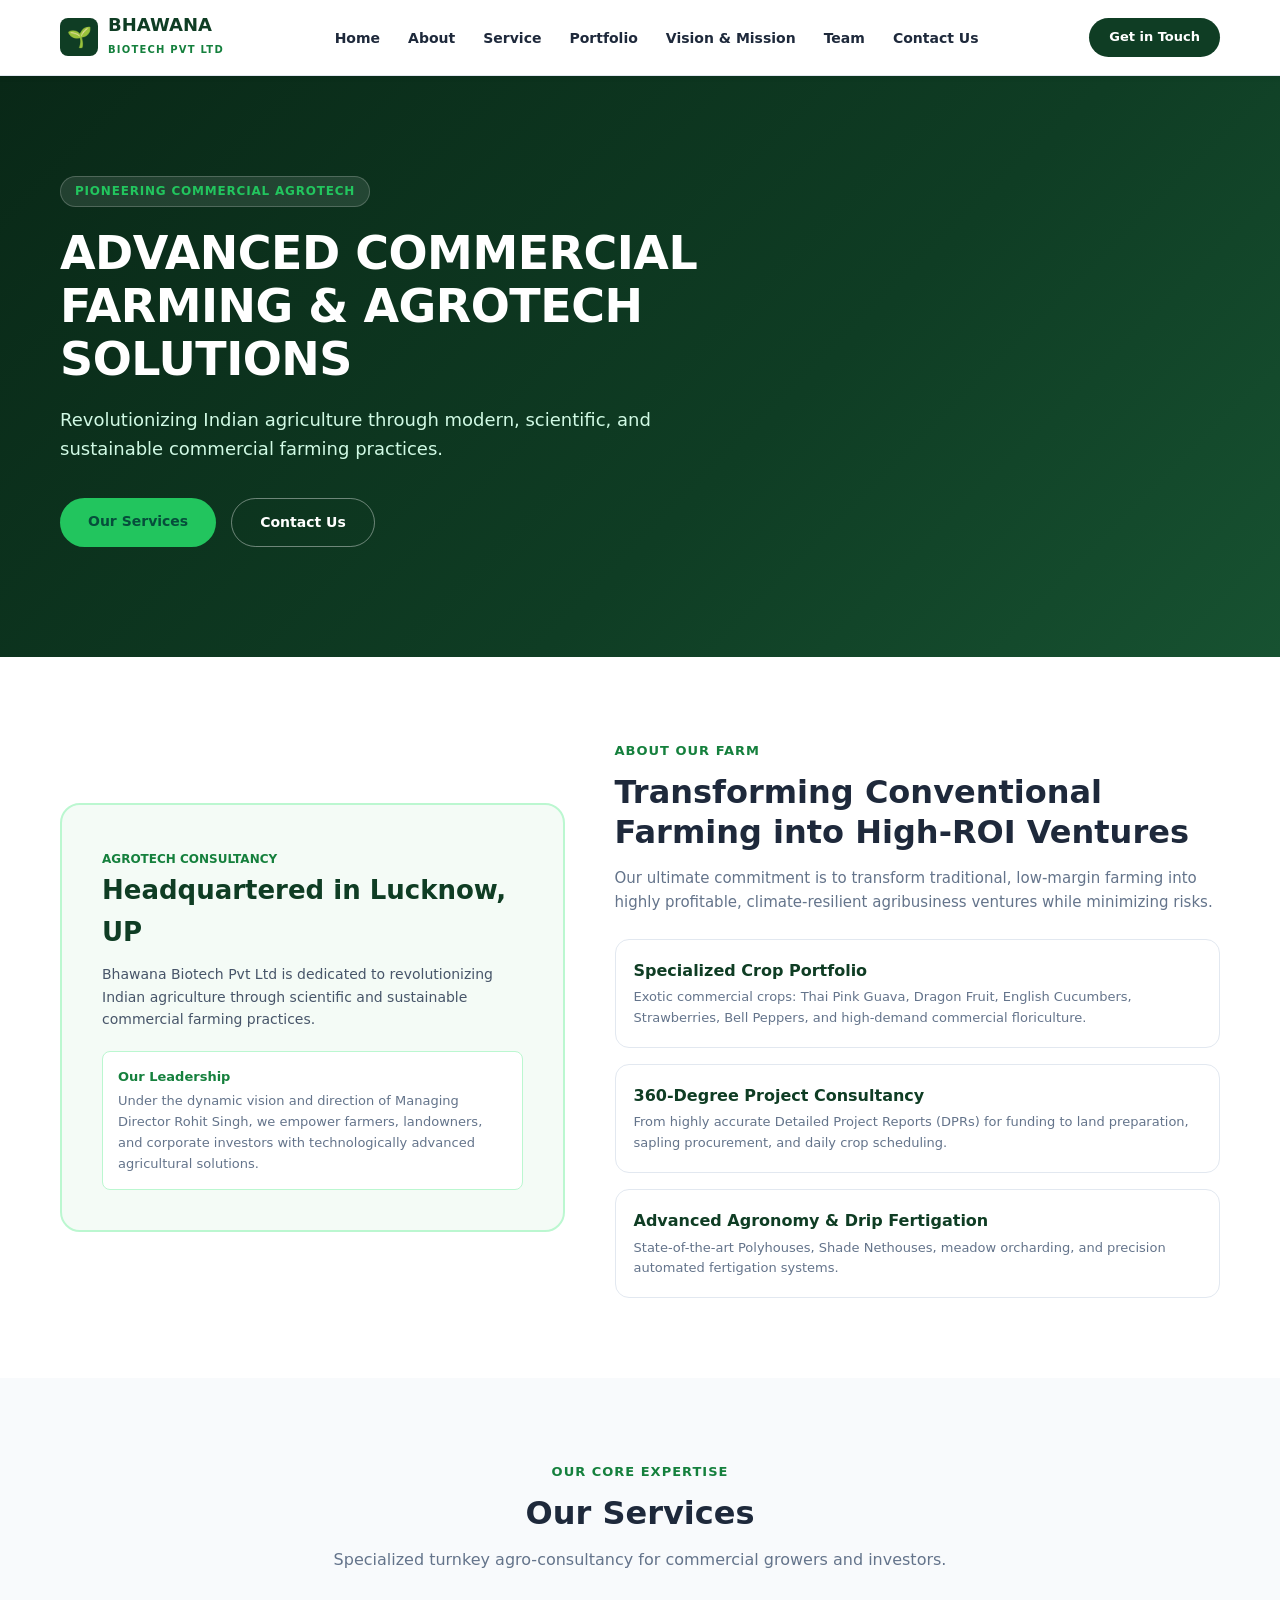
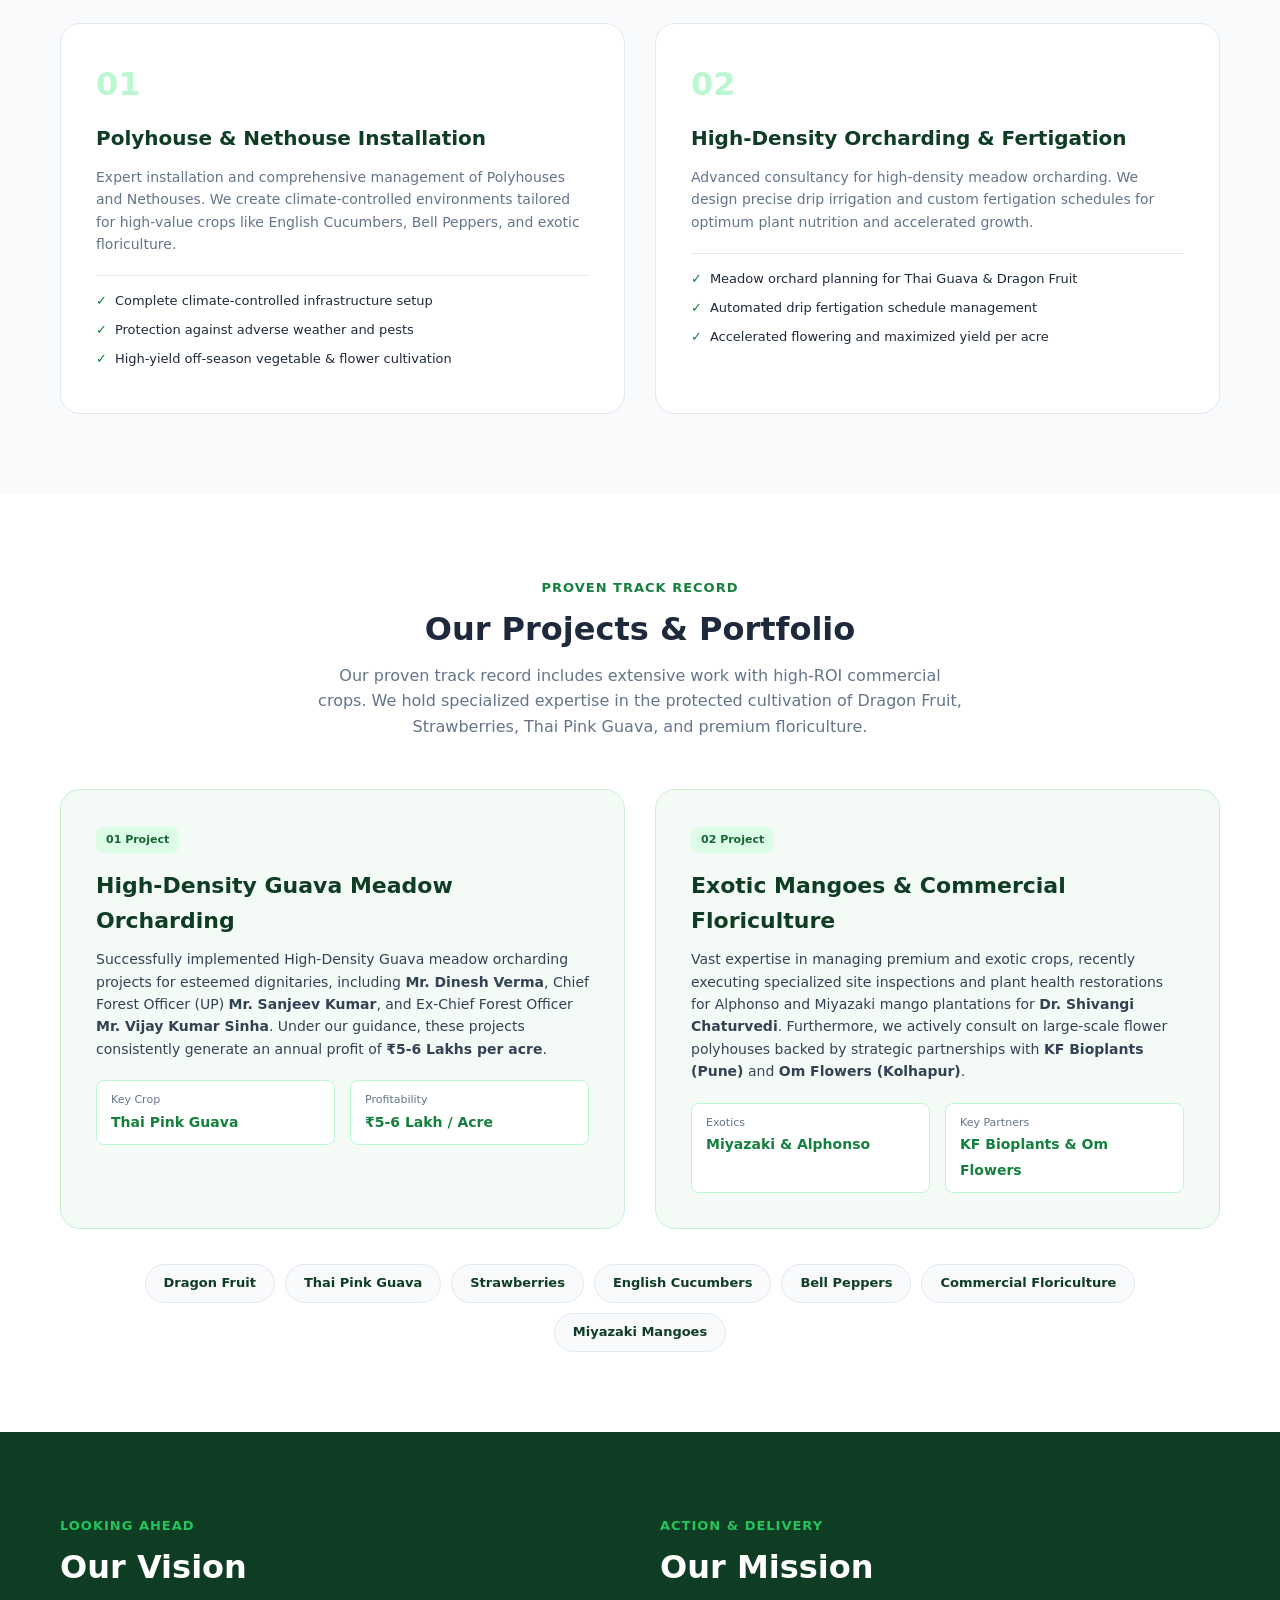
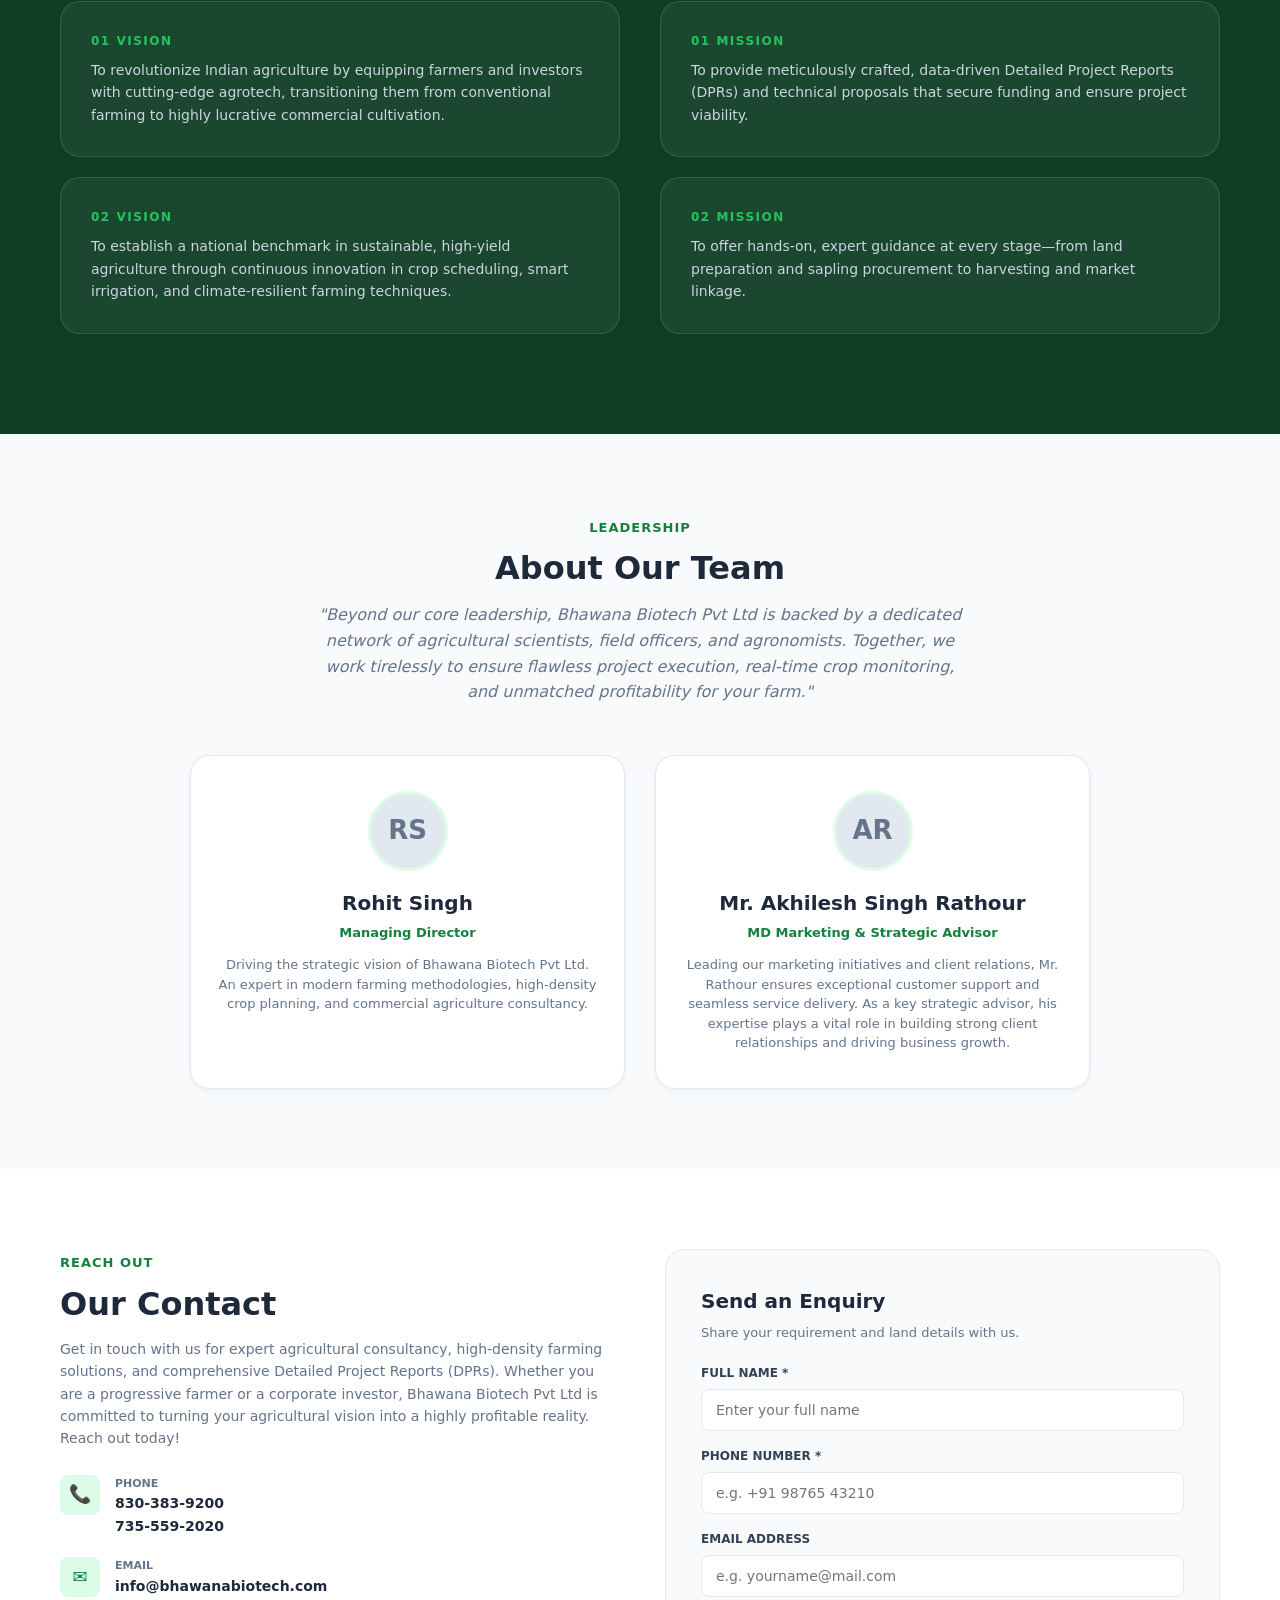
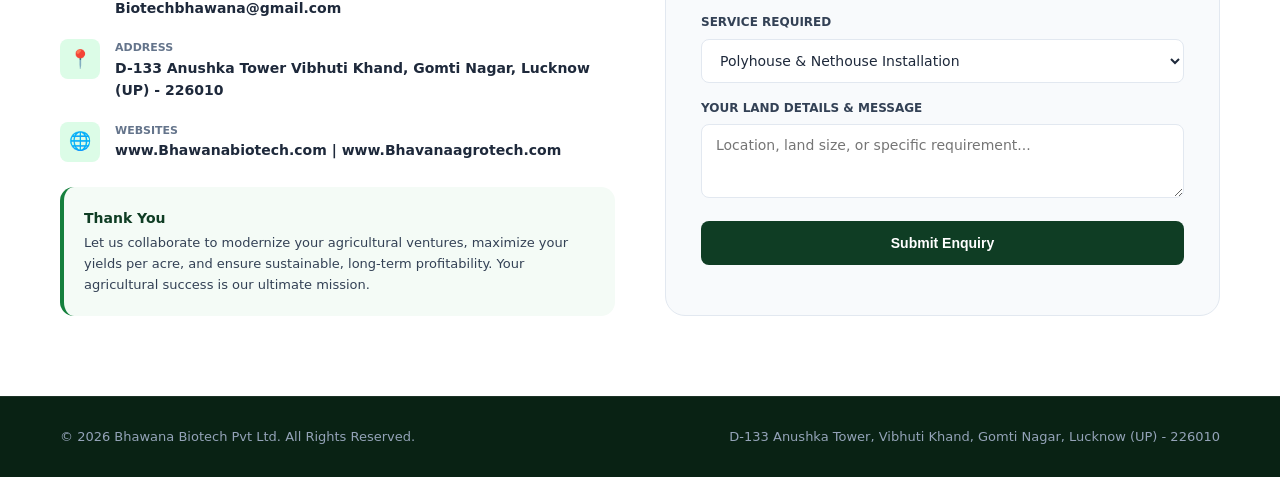
<file: bhavana.html>
<!DOCTYPE html>
<html lang="en">
<head>
    <meta charset="UTF-8">
    <meta name="viewport" content="width=device-width, initial-scale=1.0">
    <title>Bhawana Biotech Pvt Ltd | Commercial Farming & Agrotech</title>
    
    <style>
        /* ===================================================
           1. RESET & OFFLINE SYSTEM FONTS (No Internet Needed)
           =================================================== */
        * {
            margin: 0;
            padding: 0;
            box-sizing: border-box;
        }

        :root {
            --primary-dark: #0f3d24;
            --primary-green: #15803d;
            --primary-light: #22c55e;
            --accent-bg: #f4fbf6;
            --bg-light: #f8fafc;
            --text-main: #1e293b;
            --text-muted: #64748b;
            --white: #ffffff;
            --border-color: #e2e8f0;
            --radius-sm: 8px;
            --radius-md: 14px;
            --radius-lg: 20px;
            --radius-full: 9999px;
            --shadow-sm: 0 2px 6px rgba(0, 0, 0, 0.05);
            --shadow-md: 0 8px 20px rgba(0, 0, 0, 0.08);
            --transition: all 0.25s ease-in-out;
        }

        html {
            scroll-behavior: smooth;
        }

        body {
            /* 100% Offline System Font Stack */
            font-family: system-ui, -apple-system, BlinkMacSystemFont, 'Segoe UI', Roboto, Oxygen, Ubuntu, Cantarell, 'Helvetica Neue', Arial, sans-serif;
            background-color: var(--white);
            color: var(--text-main);
            line-height: 1.6;
        }

        /* Container */
        .container {
            width: 100%;
            max-width: 1200px;
            margin: 0 auto;
            padding: 0 20px;
        }

        /* Section General */
        .section-padding {
            padding: 80px 0;
        }

        .bg-light {
            background-color: var(--bg-light);
        }

        .bg-dark {
            background-color: var(--primary-dark);
            color: var(--white);
        }

        .text-center {
            text-align: center;
        }

        .section-tag {
            display: inline-block;
            font-size: 13px;
            font-weight: 700;
            letter-spacing: 1px;
            text-transform: uppercase;
            color: var(--primary-green);
            margin-bottom: 10px;
        }

        .section-tag.light {
            color: var(--primary-light);
        }

        .section-heading {
            font-size: 32px;
            font-weight: 800;
            color: var(--text-main);
            margin-bottom: 14px;
            line-height: 1.25;
        }

        .bg-dark .section-heading {
            color: var(--white);
        }

        .section-subtext {
            color: var(--text-muted);
            max-width: 650px;
            margin: 0 auto 50px auto;
            font-size: 16px;
        }

        /* ===================================================
           2. HEADER & NAVIGATION
           =================================================== */
        .header {
            position: sticky;
            top: 0;
            background: rgba(255, 255, 255, 0.98);
            border-bottom: 1px solid var(--border-color);
            z-index: 1000;
            box-shadow: var(--shadow-sm);
        }

        .navbar {
            display: flex;
            align-items: center;
            justify-content: space-between;
            height: 75px;
        }

        .brand-logo {
            text-decoration: none;
            display: flex;
            align-items: center;
            gap: 10px;
        }

        .logo-symbol {
            width: 38px;
            height: 38px;
            background: var(--primary-dark);
            color: var(--primary-light);
            border-radius: var(--radius-sm);
            display: flex;
            align-items: center;
            justify-content: center;
            font-size: 20px;
            font-weight: bold;
        }

        .brand-title {
            font-size: 18px;
            font-weight: 800;
            color: var(--primary-dark);
            display: block;
            line-height: 1.1;
        }

        .brand-subtitle {
            font-size: 10px;
            font-weight: 700;
            color: var(--primary-green);
            letter-spacing: 1.2px;
            text-transform: uppercase;
        }

        .nav-links {
            display: flex;
            list-style: none;
            gap: 28px;
        }

        .nav-link {
            text-decoration: none;
            color: var(--text-main);
            font-size: 14px;
            font-weight: 600;
            transition: var(--transition);
        }

        .nav-link:hover {
            color: var(--primary-green);
        }

        .btn-nav {
            padding: 9px 20px;
            background: var(--primary-dark);
            color: var(--white);
            text-decoration: none;
            border-radius: var(--radius-full);
            font-size: 13px;
            font-weight: 600;
            transition: var(--transition);
        }

        .btn-nav:hover {
            background: var(--primary-green);
        }

        .hamburger {
            display: none;
            background: none;
            border: none;
            font-size: 24px;
            cursor: pointer;
            color: var(--text-main);
        }

        /* ===================================================
           3. HERO SECTION
           =================================================== */
        .hero {
            background: linear-gradient(135deg, #092817 0%, #0f3d24 60%, #175231 100%);
            color: var(--white);
            padding: 100px 0 110px 0;
            position: relative;
        }

        .hero-content {
            max-width: 800px;
        }

        .hero-badge {
            display: inline-block;
            background: rgba(255, 255, 255, 0.1);
            border: 1px solid rgba(255, 255, 255, 0.2);
            color: var(--primary-light);
            padding: 5px 14px;
            border-radius: var(--radius-full);
            font-size: 12px;
            font-weight: 700;
            letter-spacing: 0.8px;
            text-transform: uppercase;
            margin-bottom: 20px;
        }

        .hero-title {
            font-size: 46px;
            font-weight: 900;
            line-height: 1.15;
            margin-bottom: 20px;
            letter-spacing: -0.5px;
        }

        .hero-desc {
            font-size: 18px;
            color: #d1fae5;
            margin-bottom: 35px;
            max-width: 650px;
            font-weight: 300;
        }

        .hero-buttons {
            display: flex;
            gap: 15px;
            flex-wrap: wrap;
        }

        .btn-primary {
            padding: 12px 28px;
            background: var(--primary-light);
            color: #064e3b;
            text-decoration: none;
            border-radius: var(--radius-full);
            font-size: 14px;
            font-weight: 700;
            transition: var(--transition);
        }

        .btn-primary:hover {
            background: var(--white);
        }

        .btn-outline {
            padding: 12px 28px;
            border: 1.5px solid rgba(255, 255, 255, 0.4);
            color: var(--white);
            text-decoration: none;
            border-radius: var(--radius-full);
            font-size: 14px;
            font-weight: 600;
            transition: var(--transition);
        }

        .btn-outline:hover {
            background: rgba(255, 255, 255, 0.1);
        }

        /* ===================================================
           4. ABOUT OUR FARM
           =================================================== */
        .about-grid {
            display: grid;
            grid-template-columns: 1fr 1.2fr;
            gap: 50px;
            align-items: center;
        }

        .about-card-left {
            background: var(--accent-bg);
            border: 2px solid #bbf7d0;
            border-radius: var(--radius-lg);
            padding: 40px;
        }

        .stat-badge {
            font-size: 12px;
            color: var(--primary-green);
            font-weight: 800;
            text-transform: uppercase;
            margin-bottom: 6px;
        }

        .stat-main {
            font-size: 26px;
            font-weight: 800;
            color: var(--primary-dark);
            margin-bottom: 10px;
        }

        .about-box-list {
            margin-top: 25px;
            display: flex;
            flex-direction: column;
            gap: 16px;
        }

        .about-item {
            background: var(--white);
            padding: 18px;
            border-radius: var(--radius-md);
            border: 1px solid var(--border-color);
        }

        .about-item h4 {
            font-size: 16px;
            font-weight: 700;
            margin-bottom: 4px;
            color: var(--primary-dark);
        }

        .about-item p {
            font-size: 13px;
            color: var(--text-muted);
        }

        /* ===================================================
           5. SERVICES
           =================================================== */
        .services-grid {
            display: grid;
            grid-template-columns: repeat(2, 1fr);
            gap: 30px;
        }

        .service-card {
            background: var(--white);
            border: 1px solid var(--border-color);
            border-radius: var(--radius-lg);
            padding: 35px;
            transition: var(--transition);
            position: relative;
        }

        .service-card:hover {
            box-shadow: var(--shadow-md);
            border-color: var(--primary-green);
            transform: translateY(-4px);
        }

        .service-index {
            font-size: 32px;
            font-weight: 900;
            color: #bbf7d0;
            margin-bottom: 12px;
        }

        .service-title {
            font-size: 20px;
            font-weight: 800;
            margin-bottom: 12px;
            color: var(--primary-dark);
        }

        .service-desc {
            font-size: 14px;
            color: var(--text-muted);
            margin-bottom: 20px;
        }

        .service-bullets {
            list-style: none;
            border-top: 1px solid var(--border-color);
            padding-top: 15px;
        }

        .service-bullets li {
            font-size: 13px;
            color: var(--text-main);
            margin-bottom: 8px;
            display: flex;
            align-items: center;
            gap: 8px;
        }

        .service-bullets li::before {
            content: "✓";
            color: var(--primary-green);
            font-weight: 900;
        }

        /* ===================================================
           6. PROJECTS & PORTFOLIO
           =================================================== */
        .projects-grid {
            display: grid;
            grid-template-columns: repeat(2, 1fr);
            gap: 30px;
            margin-bottom: 35px;
        }

        .project-card {
            background: var(--accent-bg);
            border: 1px solid #c7f0d2;
            border-radius: var(--radius-lg);
            padding: 35px;
        }

        .project-badge {
            background: #dcfce7;
            color: #166534;
            display: inline-block;
            font-size: 11px;
            font-weight: 700;
            padding: 4px 10px;
            border-radius: var(--radius-sm);
            margin-bottom: 15px;
        }

        .project-title {
            font-size: 22px;
            font-weight: 800;
            margin-bottom: 10px;
            color: var(--primary-dark);
        }

        .project-desc {
            font-size: 14px;
            color: #334155;
            margin-bottom: 20px;
        }

        .project-stats {
            display: flex;
            gap: 15px;
        }

        .stat-chip {
            background: var(--white);
            padding: 10px 14px;
            border-radius: var(--radius-sm);
            border: 1px solid #bbf7d0;
            flex: 1;
        }

        .stat-chip span {
            display: block;
            font-size: 11px;
            color: var(--text-muted);
        }

        .stat-chip strong {
            font-size: 14px;
            color: var(--primary-green);
        }

        .crop-tags-container {
            display: flex;
            flex-wrap: wrap;
            gap: 10px;
            justify-content: center;
        }

        .crop-pill {
            background: var(--bg-light);
            border: 1px solid var(--border-color);
            padding: 8px 18px;
            border-radius: var(--radius-full);
            font-size: 13px;
            font-weight: 600;
            color: var(--primary-dark);
        }

        /* ===================================================
           7. VISION & MISSION
           =================================================== */
        .vm-grid {
            display: grid;
            grid-template-columns: 1fr 1fr;
            gap: 40px;
        }

        .vm-card {
            background: rgba(255, 255, 255, 0.05);
            border: 1px solid rgba(255, 255, 255, 0.12);
            border-radius: var(--radius-lg);
            padding: 30px;
            margin-bottom: 20px;
        }

        .vm-tag {
            color: var(--primary-light);
            font-weight: 800;
            font-size: 12px;
            letter-spacing: 1.5px;
            display: block;
            margin-bottom: 8px;
        }

        .vm-desc {
            color: #cbd5e1;
            font-size: 14px;
            line-height: 1.6;
        }

        /* ===================================================
           8. LEADERSHIP & TEAM
           =================================================== */
        .team-grid {
            display: grid;
            grid-template-columns: repeat(2, 1fr);
            gap: 30px;
            max-width: 900px;
            margin: 0 auto;
        }

        .team-card {
            background: var(--white);
            border: 1px solid var(--border-color);
            border-radius: var(--radius-lg);
            padding: 35px 25px;
            text-align: center;
            box-shadow: var(--shadow-sm);
        }

        .avatar-circle {
            width: 80px;
            height: 80px;
            background: #e2e8f0;
            color: #64748b;
            border-radius: var(--radius-full);
            margin: 0 auto 16px auto;
            display: flex;
            align-items: center;
            justify-content: center;
            font-size: 26px;
            font-weight: bold;
            border: 3px solid #dcfce7;
        }

        .team-name {
            font-size: 20px;
            font-weight: 800;
            margin-bottom: 4px;
        }

        .team-role {
            font-size: 13px;
            font-weight: 700;
            color: var(--primary-green);
            margin-bottom: 12px;
        }

        .team-bio {
            font-size: 13px;
            color: var(--text-muted);
            line-height: 1.5;
        }

        /* ===================================================
           9. CONTACT & FORM
           =================================================== */
        .contact-grid {
            display: grid;
            grid-template-columns: 1fr 1fr;
            gap: 50px;
        }

        .contact-info-list {
            display: flex;
            flex-direction: column;
            gap: 20px;
            margin: 25px 0;
        }

        .info-block {
            display: flex;
            gap: 15px;
            align-items: flex-start;
        }

        .info-block-icon {
            width: 40px;
            height: 40px;
            background: #dcfce7;
            color: var(--primary-green);
            border-radius: var(--radius-sm);
            display: flex;
            align-items: center;
            justify-content: center;
            font-size: 18px;
            font-weight: bold;
            flex-shrink: 0;
        }

        .info-label {
            font-size: 11px;
            font-weight: 700;
            text-transform: uppercase;
            color: var(--text-muted);
            display: block;
        }

        .info-val {
            font-size: 14px;
            font-weight: 600;
            color: var(--text-main);
            text-decoration: none;
            display: block;
        }

        .form-card {
            background: var(--bg-light);
            border: 1px solid var(--border-color);
            border-radius: var(--radius-lg);
            padding: 35px;
        }

        .form-group {
            margin-bottom: 16px;
        }

        .form-label {
            display: block;
            font-size: 12px;
            font-weight: 700;
            margin-bottom: 6px;
            text-transform: uppercase;
            color: #334155;
        }

        .form-input, .form-select, .form-textarea {
            width: 100%;
            padding: 12px 14px;
            border: 1px solid var(--border-color);
            border-radius: var(--radius-sm);
            font-family: inherit;
            font-size: 14px;
            background: var(--white);
            color: var(--text-main);
            outline: none;
            transition: var(--transition);
        }

        .form-input:focus, .form-select:focus, .form-textarea:focus {
            border-color: var(--primary-green);
            box-shadow: 0 0 0 3px rgba(22, 163, 74, 0.15);
        }

        .btn-submit {
            width: 100%;
            padding: 14px;
            background: var(--primary-dark);
            color: var(--white);
            border: none;
            border-radius: var(--radius-sm);
            font-weight: 700;
            font-size: 14px;
            cursor: pointer;
            transition: var(--transition);
        }

        .btn-submit:hover {
            background: var(--primary-green);
        }

        .form-success-box {
            display: none;
            margin-top: 15px;
            padding: 12px;
            background: #dcfce7;
            color: #166534;
            border-radius: var(--radius-sm);
            font-size: 13px;
            text-align: center;
            font-weight: 600;
        }

        /* ===================================================
           10. FOOTER
           =================================================== */
        .footer {
            background: #092214;
            color: #94a3b8;
            padding: 30px 0;
            font-size: 13px;
            border-top: 1px solid rgba(255, 255, 255, 0.08);
        }

        .footer-flex {
            display: flex;
            justify-content: space-between;
            align-items: center;
            flex-wrap: wrap;
            gap: 15px;
        }

        /* ===================================================
           11. RESPONSIVE DESIGN (Media Queries)
           =================================================== */
        @media (max-width: 900px) {
            .about-grid, .services-grid, .projects-grid, .vm-grid, .team-grid, .contact-grid {
                grid-template-columns: 1fr;
            }

            .hero-title {
                font-size: 34px;
            }

            .nav-links, .btn-nav {
                display: none;
            }

            .hamburger {
                display: block;
            }

            .nav-links.active {
                display: flex;
                flex-direction: column;
                position: absolute;
                top: 75px;
                left: 0;
                width: 100%;
                background: var(--white);
                padding: 20px;
                border-bottom: 1px solid var(--border-color);
                box-shadow: var(--shadow-md);
            }
        }
    </style>
</head>
<body>

    <!-- Header / Navbar -->
    <header class="header">
        <div class="container navbar">
            <a href="#home" class="brand-logo">
                <div class="logo-symbol">🌱</div>
                <div>
                    <span class="brand-title">BHAWANA</span>
                    <span class="brand-subtitle">BIOTECH PVT LTD</span>
                </div>
            </a>

            <button class="hamburger" id="nav-toggle" aria-label="Toggle menu">☰</button>

            <ul class="nav-links" id="nav-list">
                <li><a href="#home" class="nav-link">Home</a></li>
                <li><a href="#about" class="nav-link">About</a></li>
                <li><a href="#services" class="nav-link">Service</a></li>
                <li><a href="#portfolio" class="nav-link">Portfolio</a></li>
                <li><a href="#vision" class="nav-link">Vision & Mission</a></li>
                <li><a href="#team" class="nav-link">Team</a></li>
                <li><a href="#contact" class="nav-link">Contact Us</a></li>
            </ul>

            <a href="#contact" class="btn-nav">Get in Touch</a>
        </div>
    </header>

    <!-- 1. Hero Section -->
    <section id="home" class="hero">
        <div class="container">
            <div class="hero-content">
                <span class="hero-badge">Pioneering Commercial Agrotech</span>
                <h1 class="hero-title">ADVANCED COMMERCIAL FARMING &amp; AGROTECH SOLUTIONS</h1>
                <p class="hero-desc">
                    Revolutionizing Indian agriculture through modern, scientific, and sustainable commercial farming practices.
                </p>
                <div class="hero-buttons">
                    <a href="#services" class="btn-primary">Our Services</a>
                    <a href="#contact" class="btn-outline">Contact Us</a>
                </div>
            </div>
        </div>
    </section>

    <!-- 2. About Our Farm -->
    <section id="about" class="section-padding">
        <div class="container">
            <div class="about-grid">
                <div class="about-card-left">
                    <span class="stat-badge">Agrotech Consultancy</span>
                    <h3 class="stat-main">Headquartered in Lucknow, UP</h3>
                    <p style="font-size: 14px; color: #475569; margin-bottom: 20px;">
                        Bhawana Biotech Pvt Ltd is dedicated to revolutionizing Indian agriculture through scientific and sustainable commercial farming practices.
                    </p>
                    <div style="background: white; padding: 15px; border-radius: 8px; border: 1px solid #bbf7d0;">
                        <strong style="color: var(--primary-green); font-size: 13px; display:block;">Our Leadership</strong>
                        <p style="font-size: 13px; color: #64748b; margin-top: 4px;">
                            Under the dynamic vision and direction of Managing Director Rohit Singh, we empower farmers, landowners, and corporate investors with technologically advanced agricultural solutions.
                        </p>
                    </div>
                </div>

                <div>
                    <span class="section-tag">About Our Farm</span>
                    <h2 class="section-heading">Transforming Conventional Farming into High-ROI Ventures</h2>
                    <p style="color: var(--text-muted); font-size: 15px; margin-bottom: 20px;">
                        Our ultimate commitment is to transform traditional, low-margin farming into highly profitable, climate-resilient agribusiness ventures while minimizing risks.
                    </p>

                    <div class="about-box-list">
                        <div class="about-item">
                            <h4>Specialized Crop Portfolio</h4>
                            <p>Exotic commercial crops: Thai Pink Guava, Dragon Fruit, English Cucumbers, Strawberries, Bell Peppers, and high-demand commercial floriculture.</p>
                        </div>
                        <div class="about-item">
                            <h4>360-Degree Project Consultancy</h4>
                            <p>From highly accurate Detailed Project Reports (DPRs) for funding to land preparation, sapling procurement, and daily crop scheduling.</p>
                        </div>
                        <div class="about-item">
                            <h4>Advanced Agronomy &amp; Drip Fertigation</h4>
                            <p>State-of-the-art Polyhouses, Shade Nethouses, meadow orcharding, and precision automated fertigation systems.</p>
                        </div>
                    </div>
                </div>
            </div>
        </div>
    </section>

    <!-- 3. Services -->
    <section id="services" class="section-padding bg-light">
        <div class="container">
            <div class="text-center">
                <span class="section-tag">Our Core Expertise</span>
                <h2 class="section-heading">Our Services</h2>
                <p class="section-subtext">Specialized turnkey agro-consultancy for commercial growers and investors.</p>
            </div>

            <div class="services-grid">
                <!-- 01 Service -->
                <div class="service-card">
                    <div class="service-index">01</div>
                    <h3 class="service-title">Polyhouse &amp; Nethouse Installation</h3>
                    <p class="service-desc">
                        Expert installation and comprehensive management of Polyhouses and Nethouses. We create climate-controlled environments tailored for high-value crops like English Cucumbers, Bell Peppers, and exotic floriculture.
                    </p>
                    <ul class="service-bullets">
                        <li>Complete climate-controlled infrastructure setup</li>
                        <li>Protection against adverse weather and pests</li>
                        <li>High-yield off-season vegetable &amp; flower cultivation</li>
                    </ul>
                </div>

                <!-- 02 Service -->
                <div class="service-card">
                    <div class="service-index">02</div>
                    <h3 class="service-title">High-Density Orcharding &amp; Fertigation</h3>
                    <p class="service-desc">
                        Advanced consultancy for high-density meadow orcharding. We design precise drip irrigation and custom fertigation schedules for optimum plant nutrition and accelerated growth.
                    </p>
                    <ul class="service-bullets">
                        <li>Meadow orchard planning for Thai Guava &amp; Dragon Fruit</li>
                        <li>Automated drip fertigation schedule management</li>
                        <li>Accelerated flowering and maximized yield per acre</li>
                    </ul>
                </div>
            </div>
        </div>
    </section>

    <!-- 4. Projects & Portfolio -->
    <section id="portfolio" class="section-padding">
        <div class="container">
            <div class="text-center">
                <span class="section-tag">Proven Track Record</span>
                <h2 class="section-heading">Our Projects &amp; Portfolio</h2>
                <p class="section-subtext">
                    Our proven track record includes extensive work with high-ROI commercial crops. We hold specialized expertise in the protected cultivation of Dragon Fruit, Strawberries, Thai Pink Guava, and premium floriculture.
                </p>
            </div>

            <div class="projects-grid">
                <!-- 01 Project -->
                <div class="project-card">
                    <span class="project-badge">01 Project</span>
                    <h3 class="project-title">High-Density Guava Meadow Orcharding</h3>
                    <p class="project-desc">
                        Successfully implemented High-Density Guava meadow orcharding projects for esteemed dignitaries, including <strong>Mr. Dinesh Verma</strong>, Chief Forest Officer (UP) <strong>Mr. Sanjeev Kumar</strong>, and Ex-Chief Forest Officer <strong>Mr. Vijay Kumar Sinha</strong>. Under our guidance, these projects consistently generate an annual profit of <strong>₹5-6 Lakhs per acre</strong>.
                    </p>
                    <div class="project-stats">
                        <div class="stat-chip">
                            <span>Key Crop</span>
                            <strong>Thai Pink Guava</strong>
                        </div>
                        <div class="stat-chip">
                            <span>Profitability</span>
                            <strong>₹5-6 Lakh / Acre</strong>
                        </div>
                    </div>
                </div>

                <!-- 02 Project -->
                <div class="project-card">
                    <span class="project-badge">02 Project</span>
                    <h3 class="project-title">Exotic Mangoes &amp; Commercial Floriculture</h3>
                    <p class="project-desc">
                        Vast expertise in managing premium and exotic crops, recently executing specialized site inspections and plant health restorations for Alphonso and Miyazaki mango plantations for <strong>Dr. Shivangi Chaturvedi</strong>. Furthermore, we actively consult on large-scale flower polyhouses backed by strategic partnerships with <strong>KF Bioplants (Pune)</strong> and <strong>Om Flowers (Kolhapur)</strong>.
                    </p>
                    <div class="project-stats">
                        <div class="stat-chip">
                            <span>Exotics</span>
                            <strong>Miyazaki &amp; Alphonso</strong>
                        </div>
                        <div class="stat-chip">
                            <span>Key Partners</span>
                            <strong>KF Bioplants &amp; Om Flowers</strong>
                        </div>
                    </div>
                </div>
            </div>

            <div class="crop-tags-container">
                <span class="crop-pill">Dragon Fruit</span>
                <span class="crop-pill">Thai Pink Guava</span>
                <span class="crop-pill">Strawberries</span>
                <span class="crop-pill">English Cucumbers</span>
                <span class="crop-pill">Bell Peppers</span>
                <span class="crop-pill">Commercial Floriculture</span>
                <span class="crop-pill">Miyazaki Mangoes</span>
            </div>
        </div>
    </section>

    <!-- 5. Vision & Mission -->
    <section id="vision" class="section-padding bg-dark">
        <div class="container">
            <div class="vm-grid">
                <!-- Vision -->
                <div>
                    <span class="section-tag light">Looking Ahead</span>
                    <h2 class="section-heading">Our Vision</h2>
                    
                    <div class="vm-card">
                        <span class="vm-tag">01 VISION</span>
                        <p class="vm-desc">
                            To revolutionize Indian agriculture by equipping farmers and investors with cutting-edge agrotech, transitioning them from conventional farming to highly lucrative commercial cultivation.
                        </p>
                    </div>

                    <div class="vm-card">
                        <span class="vm-tag">02 VISION</span>
                        <p class="vm-desc">
                            To establish a national benchmark in sustainable, high-yield agriculture through continuous innovation in crop scheduling, smart irrigation, and climate-resilient farming techniques.
                        </p>
                    </div>
                </div>

                <!-- Mission -->
                <div>
                    <span class="section-tag light">Action & Delivery</span>
                    <h2 class="section-heading">Our Mission</h2>

                    <div class="vm-card">
                        <span class="vm-tag">01 MISSION</span>
                        <p class="vm-desc">
                            To provide meticulously crafted, data-driven Detailed Project Reports (DPRs) and technical proposals that secure funding and ensure project viability.
                        </p>
                    </div>

                    <div class="vm-card">
                        <span class="vm-tag">02 MISSION</span>
                        <p class="vm-desc">
                            To offer hands-on, expert guidance at every stage—from land preparation and sapling procurement to harvesting and market linkage.
                        </p>
                    </div>
                </div>
            </div>
        </div>
    </section>

    <!-- 6. About Our Team -->
    <section id="team" class="section-padding bg-light">
        <div class="container">
            <div class="text-center">
                <span class="section-tag">Leadership</span>
                <h2 class="section-heading">About Our Team</h2>
                <p class="section-subtext" style="font-style: italic;">
                    "Beyond our core leadership, Bhawana Biotech Pvt Ltd is backed by a dedicated network of agricultural scientists, field officers, and agronomists. Together, we work tirelessly to ensure flawless project execution, real-time crop monitoring, and unmatched profitability for your farm."
                </p>
            </div>

            <div class="team-grid">
                <!-- Rohit Singh -->
                <div class="team-card">
                    <div class="avatar-circle">RS</div>
                    <h3 class="team-name">Rohit Singh</h3>
                    <p class="team-role">Managing Director</p>
                    <p class="team-bio">
                        Driving the strategic vision of Bhawana Biotech Pvt Ltd. An expert in modern farming methodologies, high-density crop planning, and commercial agriculture consultancy.
                    </p>
                </div>

                <!-- Akhilesh Singh Rathour -->
                <div class="team-card">
                    <div class="avatar-circle">AR</div>
                    <h3 class="team-name">Mr. Akhilesh Singh Rathour</h3>
                    <p class="team-role">MD Marketing &amp; Strategic Advisor</p>
                    <p class="team-bio">
                        Leading our marketing initiatives and client relations, Mr. Rathour ensures exceptional customer support and seamless service delivery. As a key strategic advisor, his expertise plays a vital role in building strong client relationships and driving business growth.
                    </p>
                </div>
            </div>
        </div>
    </section>

    <!-- 7. Contact Us -->
    <section id="contact" class="section-padding">
        <div class="container">
            <div class="contact-grid">
                
                <!-- Contact Details -->
                <div>
                    <span class="section-tag">Reach Out</span>
                    <h2 class="section-heading">Our Contact</h2>
                    <p style="color: var(--text-muted); font-size: 14px; margin-bottom: 25px;">
                        Get in touch with us for expert agricultural consultancy, high-density farming solutions, and comprehensive Detailed Project Reports (DPRs). Whether you are a progressive farmer or a corporate investor, Bhawana Biotech Pvt Ltd is committed to turning your agricultural vision into a highly profitable reality. Reach out today!
                    </p>

                    <div class="contact-info-list">
                        <div class="info-block">
                            <div class="info-block-icon">📞</div>
                            <div>
                                <span class="info-label">Phone</span>
                                <a href="tel:8303839200" class="info-val">830-383-9200</a>
                                <a href="tel:7355592020" class="info-val">735-559-2020</a>
                            </div>
                        </div>

                        <div class="info-block">
                            <div class="info-block-icon">✉️</div>
                            <div>
                                <span class="info-label">Email</span>
                                <a href="mailto:info@bhawanabiotech.com" class="info-val">info@bhawanabiotech.com</a>
                                <a href="mailto:Biotechbhawana@gmail.com" class="info-val">Biotechbhawana@gmail.com</a>
                            </div>
                        </div>

                        <div class="info-block">
                            <div class="info-block-icon">📍</div>
                            <div>
                                <span class="info-label">Address</span>
                                <span class="info-val">D-133 Anushka Tower Vibhuti Khand, Gomti Nagar, Lucknow (UP) - 226010</span>
                            </div>
                        </div>

                        <div class="info-block">
                            <div class="info-block-icon">🌐</div>
                            <div>
                                <span class="info-label">Websites</span>
                                <span class="info-val">www.Bhawanabiotech.com | www.Bhavanaagrotech.com</span>
                            </div>
                        </div>
                    </div>

                    <!-- Thank You Note -->
                    <div style="background: var(--accent-bg); padding: 20px; border-radius: var(--radius-md); border-left: 4px solid var(--primary-green);">
                        <strong style="color: var(--primary-dark); font-size: 14px; display:block; margin-bottom: 4px;">Thank You</strong>
                        <p style="font-size: 13px; color: #334155;">
                            Let us collaborate to modernize your agricultural ventures, maximize your yields per acre, and ensure sustainable, long-term profitability. Your agricultural success is our ultimate mission.
                        </p>
                    </div>
                </div>

                <!-- Contact Form -->
                <div class="form-card">
                    <h3 style="font-size: 20px; font-weight: 800; margin-bottom: 6px;">Send an Enquiry</h3>
                    <p style="font-size: 13px; color: var(--text-muted); margin-bottom: 20px;">
                        Share your requirement and land details with us.
                    </p>

                    <form id="contactForm">
                        <div class="form-group">
                            <label class="form-label">Full Name *</label>
                            <input type="text" required placeholder="Enter your full name" class="form-input">
                        </div>

                        <div class="form-group">
                            <label class="form-label">Phone Number *</label>
                            <input type="tel" required placeholder="e.g. +91 98765 43210" class="form-input">
                        </div>

                        <div class="form-group">
                            <label class="form-label">Email Address</label>
                            <input type="email" placeholder="e.g. yourname@mail.com" class="form-input">
                        </div>

                        <div class="form-group">
                            <label class="form-label">Service Required</label>
                            <select class="form-select">
                                <option>Polyhouse &amp; Nethouse Installation</option>
                                <option>High-Density Guava Meadow Orcharding</option>
                                <option>Dragon Fruit / Exotic Cultivation</option>
                                <option>Commercial Floriculture Advisory</option>
                                <option>Detailed Project Report (DPR) &amp; Funding</option>
                            </select>
                        </div>

                        <div class="form-group">
                            <label class="form-label">Your Land Details &amp; Message</label>
                            <textarea rows="3" placeholder="Location, land size, or specific requirement..." class="form-textarea"></textarea>
                        </div>

                        <button type="submit" class="btn-submit">Submit Enquiry</button>
                    </form>

                    <div id="formSuccess" class="form-success-box">
                        ✓ Your enquiry has been received. Our agronomist team will contact you shortly!
                    </div>
                </div>

            </div>
        </div>
    </section>

    <!-- Footer -->
    <footer class="footer">
        <div class="container footer-flex">
            <div>
                &copy; 2026 Bhawana Biotech Pvt Ltd. All Rights Reserved.
            </div>
            <div>
                D-133 Anushka Tower, Vibhuti Khand, Gomti Nagar, Lucknow (UP) - 226010
            </div>
        </div>
    </footer>

    <!-- JavaScript for Mobile Menu & Form -->
    <script>
        // Mobile Navigation Toggle
        const toggleBtn = document.getElementById('nav-toggle');
        const navList = document.getElementById('nav-list');

        toggleBtn.addEventListener('click', () => {
            navList.classList.toggle('active');
        });

        // Close menu on click of nav items
        document.querySelectorAll('.nav-link').forEach(link => {
            link.addEventListener('click', () => {
                navList.classList.remove('active');
            });
        });

        // Form Submit Interactive Feedback
        const form = document.getElementById('contactForm');
        const successBox = document.getElementById('formSuccess');

        form.addEventListener('submit', (e) => {
            e.preventDefault();
            form.reset();
            successBox.style.display = 'block';
            setTimeout(() => {
                successBox.style.display = 'none';
            }, 6000);
        });
    </script>
</body>
</html>
</file>
